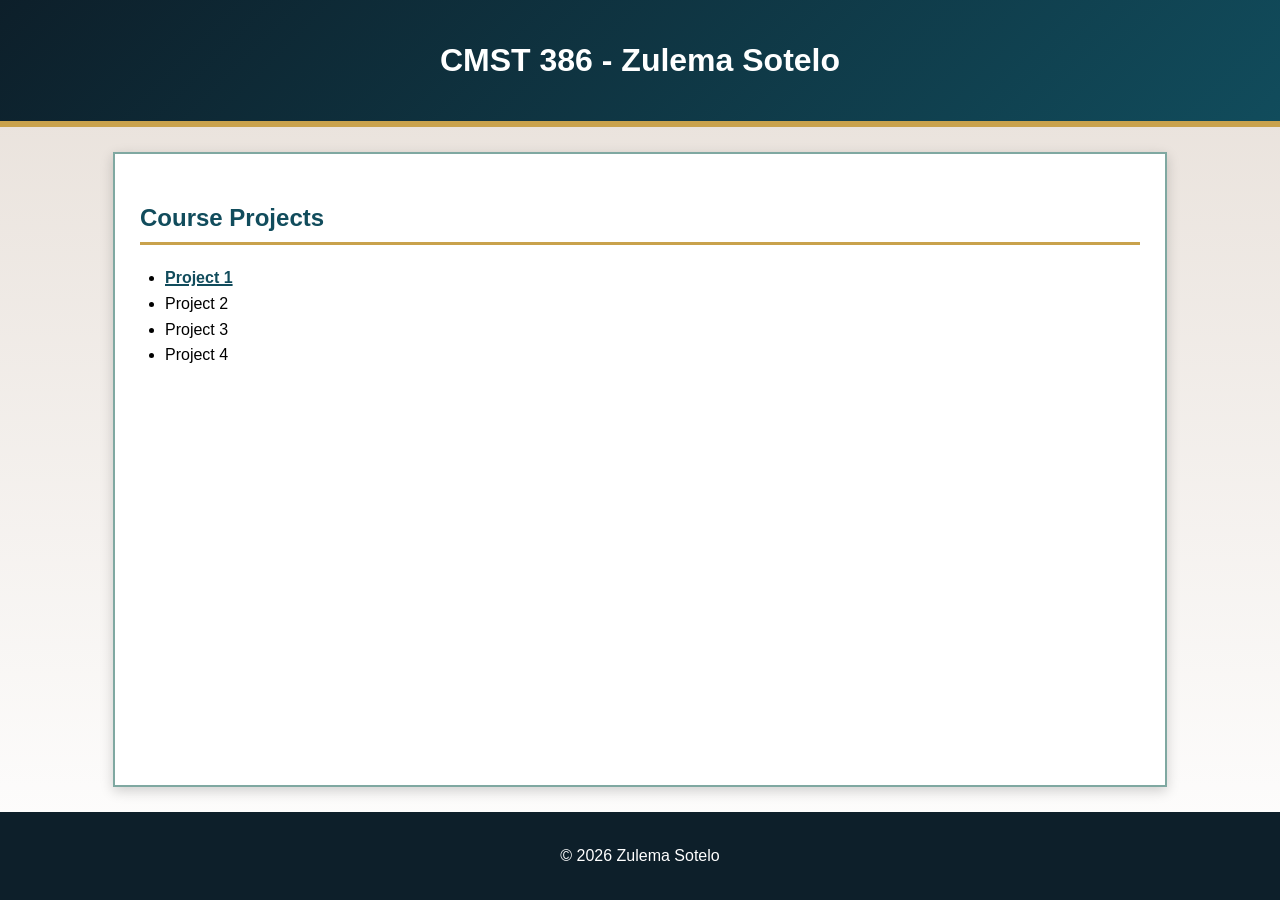
<file: index.html>
<!DOCTYPE html>
<html lang="en-us">
    
<head>
    <meta charset="UTF-8">
    <meta name="viewport" content="width=device-width, initial-scale=1.0">
    <meta name="keywords" content="CMST 386 Principles of Web Design and Technology, web design projects, HTML5, CSS3, SEO, accessibility, user engagement">
    <meta name="description" content="Project page linking to web design projects focused on HTML5, CSS3, SEO, accessibility, and user engagement">
    <title>Main Page</title>
    <link rel="stylesheet" href="project1/css/style.css">
</head>

<body>
    <header>
        <h1>CMST 386 - Zulema Sotelo</h1>
    </header>
        
    <main>
        <h2>Course Projects</h2>
        <ul>
            <li><a href="project1/project1.html">Project 1</a></li>
            <li>Project 2</li>
            <li>Project 3</li>
            <li>Project 4</li>
        </ul>
    </main>

    <footer>
        <p>&copy; 2026 Zulema Sotelo</p>
    </footer>

</body>

</html>
</file>
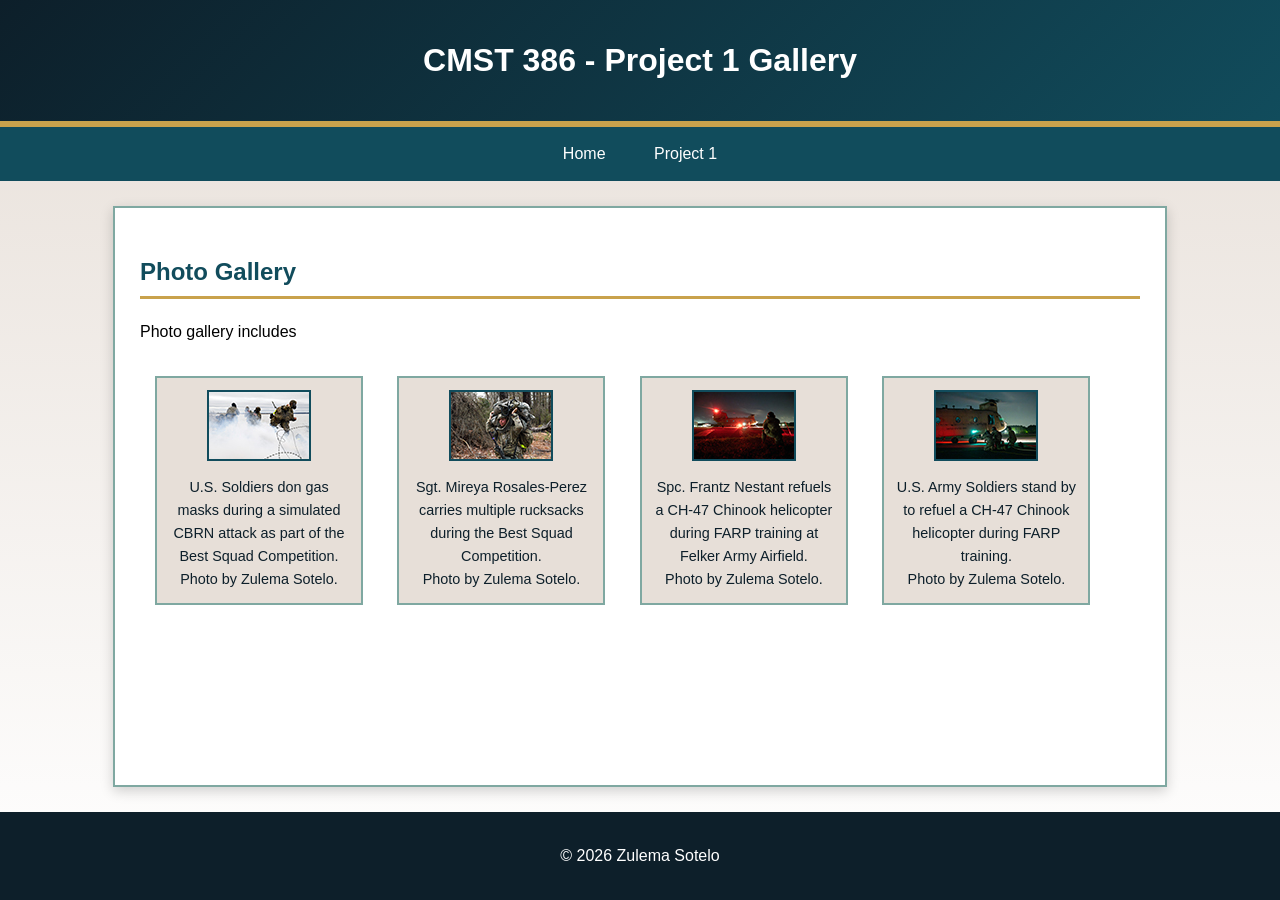
<file: project1/gallery.html>
<!DOCTYPE html>
<html lang="en-us">

<head>
    <meta charset="UTF-8">
    <meta name="viewport" content="width=device-width, initial-scale=1.0">
    <meta name="keywords" content="photo gallery, web optimized pages, thumbnails, accessible images, alt text, figcaption, military photography, image file paths">
    <meta name="description" content="Project 1 gallery page features web-optimized military photography thumbnails that link to larger images with accessible alt text and captions.">
    <title>Gallery</title>
    <link rel="stylesheet" href="css/style.css">
</head>

<body>
    <header>
        <h1>CMST 386 - Project 1 Gallery</h1>
    </header>

    <nav>
        <ul>
            <li><a href="../index.html">Home</a></li>
            <li>
                <a href="project1.html">Project 1</a>
                <ul>
                    <li><a href="gallery.html">Gallery</a></li>
                </ul>
            </li>
        </ul>
    </nav>

    <main>

        <section>
            <h2>Photo Gallery</h2>
            <p>Photo gallery includes</p>

            <figure>
                <a href="images/large/240305-F-NR045-0319.jpg">
                    <img src="images/thumbnail/240305-F-NR045-0319.jpg" alt="U.S. Soldiers don their gas masks during a simulated Chemical, Biological, Radiological & Nuclear attack as part of the Best Squad Competition.">
                </a>
                <figcaption>U.S. Soldiers don gas masks during a simulated CBRN attack as part of the Best Squad Competition.<br>Photo by Zulema Sotelo.</figcaption>
            </figure>

            <figure>
                <a href="images/large/240305-F-NR045-0423.jpg">
                    <img src="images/thumbnail/240305-F-NR045-0423.jpg" alt="U.S Army Sgt. Mireya Rosales-Perez, 44th Medical Brigade, carries multiple rucksacks during the Best Squad Competition">
                </a>
                <figcaption>Sgt. Mireya Rosales-Perez carries multiple rucksacks during the Best Squad Competition.<br> Photo by Zulema Sotelo.</figcaption>
            </figure>

            <figure>
                <a href="images/large/240425-F-NR045-1408.jpg">
                    <img src="images/thumbnail/240425-F-NR045-1408.jpg" alt="U.S. Army Spc. Frantz Nestant refuels a CH-47 Chinook helicopter">
                </a>
                <figcaption>Spc. Frantz Nestant refuels a CH-47 Chinook helicopter during FARP training at Felker Army Airfield.<br> Photo by Zulema Sotelo.</figcaption>
            </figure>

            <figure>
                <a href="images/large/240425-F-NR045-1678.jpg">
                    <img src="images/thumbnail/240425-F-NR045-1678.jpg" alt="U.S. Army soldiers refuel a CH-47 Chinook helicopter">
                </a>
                <figcaption>U.S. Army Soldiers stand by to refuel a CH-47 Chinook helicopter during FARP training.<br> Photo by Zulema Sotelo.</figcaption>
            </figure>
        </section>
    </main>
    
    <footer>
        <p>&copy; 2026 Zulema Sotelo</p>
    </footer>
</body>
</html>
</file>
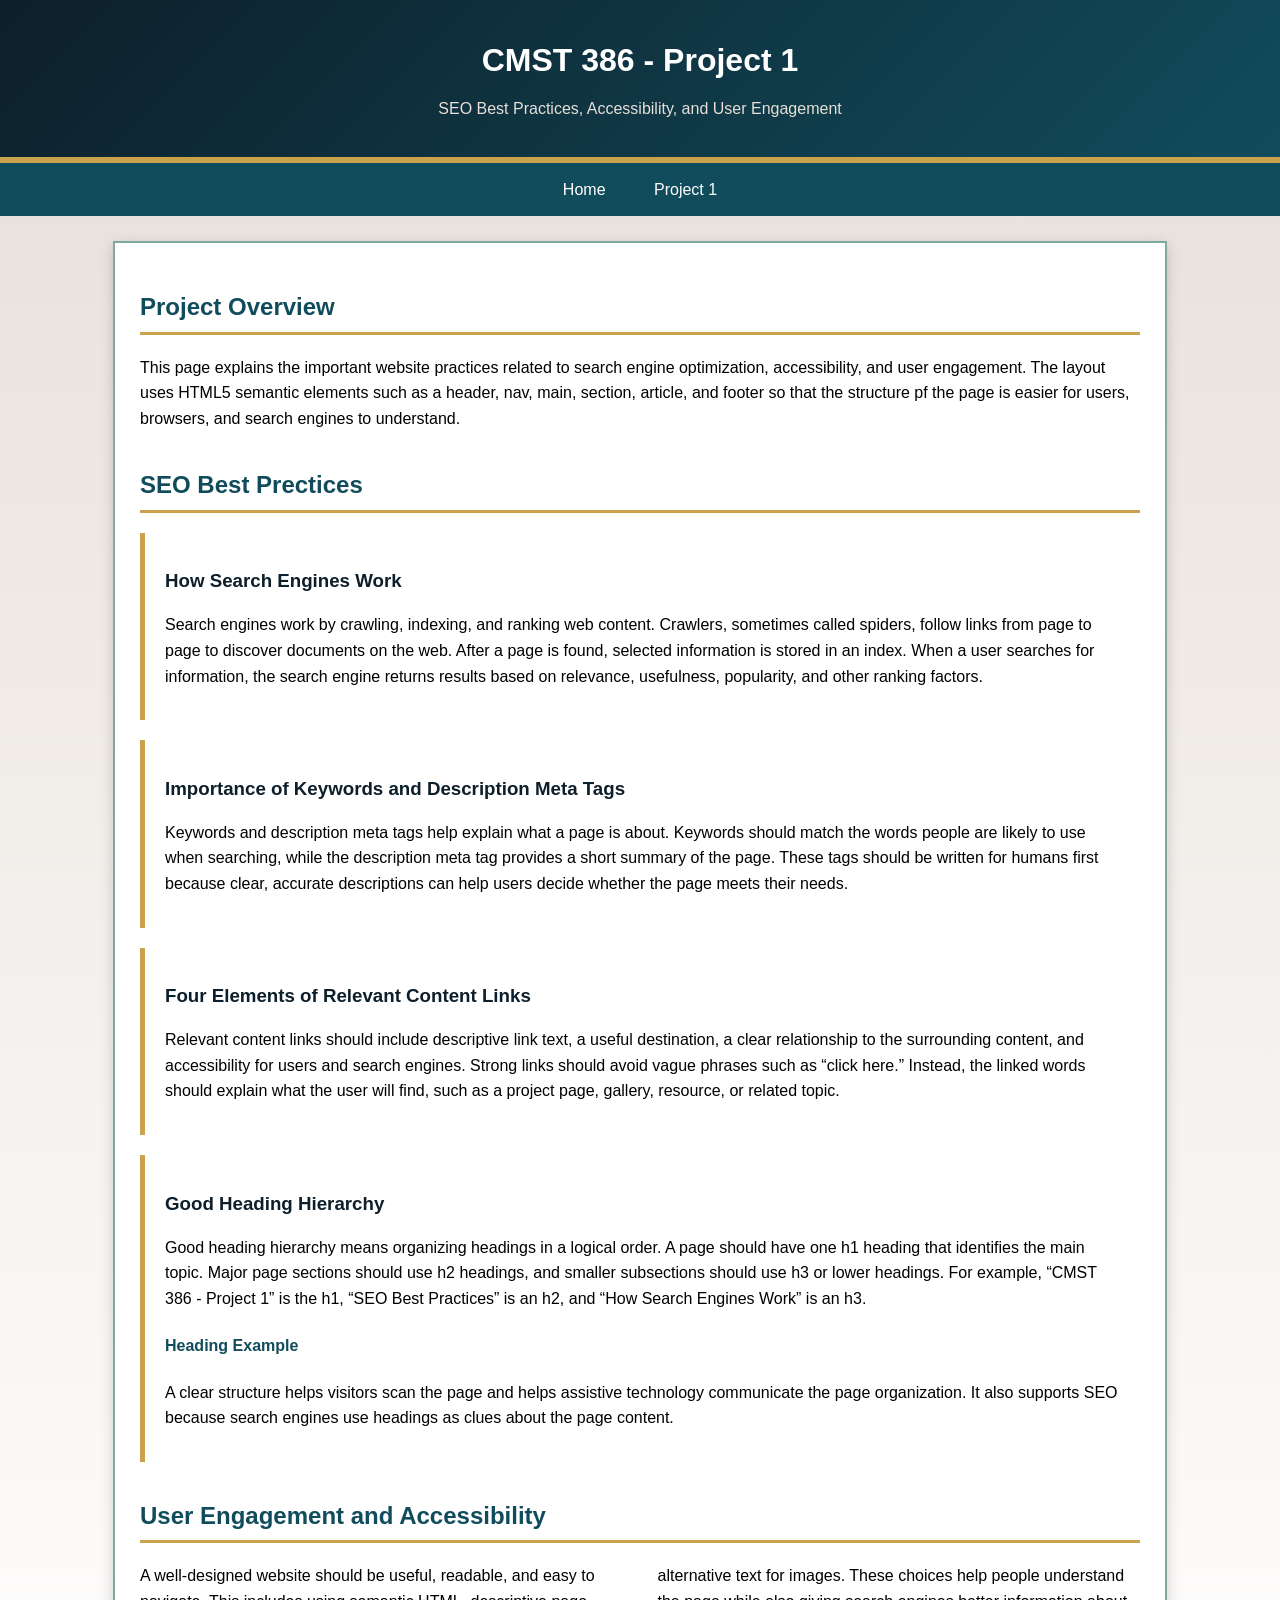
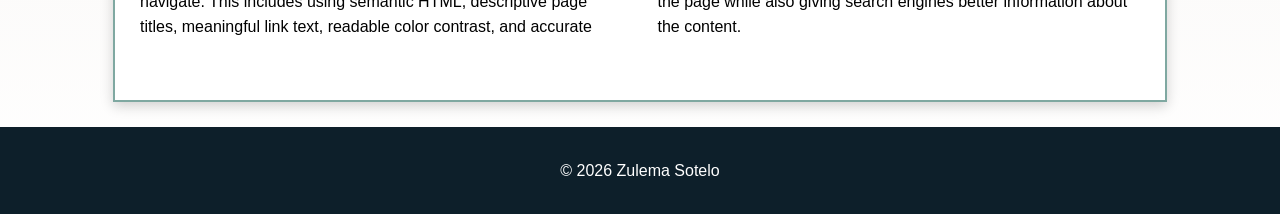
<file: project1/project1.html>
<!DOCTYPE html>
<html lang="en-us">

<head>
    <meta charset="UTF-8">
    <meta name="viewport" content="width=device-width, initial-scale=1.0">
    <meta name="keywords" content="Search Engine Optimization, SEO best practices, search engines, crawling, keywords, meta descriptions, content links, heading hierarchy, semantic HTML">
    <meta name="description" content="Project 1 explains SEO best practices, including how search engines work, meta keywords and descriptions, relevant content links, heading hierarchy, semantic HTML, and accessibility">
    <title>Main Page</title>
    <link rel="stylesheet" href="css/style.css">
</head>

<body>
    <header>
        <h1>CMST 386 - Project 1</h1>
        <p>SEO Best Practices, Accessibility, and User Engagement</p>
    </header>

    <nav aria-label="Main navigation">
        <ul>
            <li>
                <a href="../index.html">Home</a>
            </li>
            <li>
                <a href="project1.html">Project 1</a>
                <ul>
                    <li>
                        <a href="gallery.html">Gallery</a>
                    </li>
                </ul>
            </li>
        </ul>
    </nav>

    <main>
        <section>
            <h2>Project Overview</h2>
            <p>This page explains the important website practices related to search engine optimization, accessibility, and user engagement. The layout uses HTML5 semantic elements such as a header, nav, main, section, article, and footer so that the structure pf the page is easier for users, browsers, and search engines to understand.</p>
        </section>

        <section>
            <h2> SEO Best Prectices</h2>

            <article>
                <h3>How Search Engines Work</h3>
                <p>Search engines work by crawling, indexing, and ranking web content. Crawlers, sometimes called spiders, follow links from page to page to discover documents on the web. After a page is found, selected information is stored in an index. When a user searches for information, the search engine returns results based on relevance, usefulness, popularity, and other ranking factors.</p>
            </article>

            <article>
                <h3>Importance of Keywords and Description Meta Tags</h3>
                <p>Keywords and description meta tags help explain what a page is about. Keywords should match the words people are likely to use when searching, while the description meta tag provides a short summary of the page. These tags should be written for humans first because clear, accurate descriptions can help users decide whether the page meets their needs.</p>
            </article>

            <article>
                <h3>Four Elements of Relevant Content Links</h3>
                <p>Relevant content links should include descriptive link text, a useful destination, a clear relationship to the surrounding content, and accessibility for users and search engines. Strong links should avoid vague phrases such as “click here.” Instead, the linked words should explain what the user will find, such as a project page, gallery, resource, or related topic.</p>
            </article>

            <article>
                <h3>Good Heading Hierarchy</h3>
                <p>Good heading hierarchy means organizing headings in a logical order. A page should have one h1 heading that identifies the main topic. Major page sections should use h2 headings, and smaller subsections should use h3 or lower headings. For example, “CMST 386 - Project 1” is the h1, “SEO Best Practices” is an h2, and “How Search Engines Work” is an h3.</p>
            
                <h4>Heading Example</h4>
                <p>A clear structure helps visitors scan the page and helps assistive technology communicate the page organization. It also supports SEO because search engines use headings as clues about the page content.</p>
            </article>
        </section>

        <section>
            <h2>User Engagement and Accessibility</h2>
            <p>A well-designed website should be useful, readable, and easy to navigate. This includes using semantic HTML, descriptive page titles, meaningful link text, readable color contrast, and accurate alternative text for images. These choices help people understand the page while also giving search engines better information about the content.</p>
        </section>

    </main>

    <footer>
        <p>&copy; 2026 Zulema Sotelo</p>
    </footer>
    
</body>
</html>
</file>
<file: project1/css/style.css>
/* Whole Page */
body {
    font-family: Arial, Helvetica, sans-serif;
    background-color: #E7DFD8;
    background-image: linear-gradient(to bottom, #E7DFD8, #ffffff);
    color:#000000;
    margin: 0;
    padding: 0;
    line-height: 1.6;
    min-height: 100vh;
    display: flex;
    flex-direction: column;
}

/* page header */
header {
    background-color: #0D1F2A;
    background-image: linear-gradient(135deg, #0D1F2A, #114C5C);
    color: #ffffff;
    padding: 35px 20px;
    text-align: center;
    border-bottom: 6px solid #C9A24C;
}

/* Main Page Title */
h1 {
    margin: 0;
    font-size: 2rem;
}

header p {
    margin: 10px 0 0;
    color: #E7DFD8; 
}

/* Navigation */
nav {
    background-color: #114C5C;
}

nav > ul {
    list-style-type: none;
    margin: 0;
    padding: 0;
    text-align: center;
}

nav li {
    display: inline-block;
    position: relative;
}

nav a {
    color: #ffffff;
    display: block;
    padding: 14px 22px;
    text-decoration: none;
    transition: background-color 0.3s ease, color 0.3s ease;
}

nav a:hover, nav a:focus {
    background-color: #7FA8A1;
    color: #000000;
}

nav li ul {
    display:none;
    position:absolute;
    left: 0;
    top: 100%;
    background-color: #114C5C;
    min-width: 100%;
    margin: 0;
    padding: 0;
    list-style-type: none;
    z-index: 1;
}

nav li ul li {
    display: block;
    width: 100%;
}

nav li ul a {
    width: 100%;
    box-sizing: border-box;
    text-align: center;
}

nav li:hover > ul, 
nav li:focus-within > ul {
    display: block;
}

/*Main*/
main {
    max-width: 1000px;
    width: 90%;
    margin: 25px auto;
    padding: 25px;
    background-color: #ffffff;
    border: 2px solid #7FA8A1;
    box-shadow: 0 4px 12px rgba(0,0,0,0.18);
    flex: 1;
}

section {
    margin-bottom: 35px;
}

article {
    background-color: #ffffff;
    border-left: 5px solid #C9A24C;
    margin: 20px 0;
    padding: 15px 20px;
}
/*Headings*/
h2 {
    color: #114C5C;
    border-bottom: 3px solid #C9A24C;
    padding-bottom: 5px;
}

h3 {
    color: #0D1F2A;
    margin-bottom: 8px;
}

h4 {
    color: #114C5C;
}

/*paragraphs*/
p {
    font-size: 1rem;
}

/*Multi columns for longer sections*/
section:nth-of-type(3) p {
    column-count: 2;
    column-gap: 35px;
}

/*Project list on Index.html*/
main ul {
    padding-left: 25px;
}

/*links*/
main a {
    color: #114C5C;
    font-weight: bold;
}

a[href$=".html"] {
    text-decoration-thickness: 2px;
}

main a:hover,
main a:focus {
    color: #C9A24C;
}

/*figures*/
figure {
    display: inline-block;
    width: 180px;
    margin: 15px;
    padding: 12px;
    border: 2px solid #7FA8A1;
    text-align: center;
    vertical-align: top;
    background-color: #E7DFD8;
    transition: transform 0.3s ease, box-shadow 0.3s ease;
}

figure:hover {
    transform: translateY(-4px);
    box-shadow: 0 4px 10px rgba(0,0,0,0.2);
}

figure img {
    max-width: 100px;
    height: auto;
    border: 2px solid #114C5C;
}

figcaption {
    font-size: 0.9rem;
    margin-top: 8px;
    color: #0D1F2A;
}

/*Footer*/
footer {
    background-color: #0D1F2A;
    color:#ffffff;
    text-align: center;
    padding: 15px;
    clear: both;
}

/*Screen adjustments*/
@media screen and (max-width: 700px) {
    nav li {
        display: block;
    }

    nav li ul {
        position: static;
    }

    main {
        margin: 15px;
    }

    section:nth-of-type(3) p {
        column-count: 1;
    }

    figure {
        width: 80%;
    }
}
</file>
